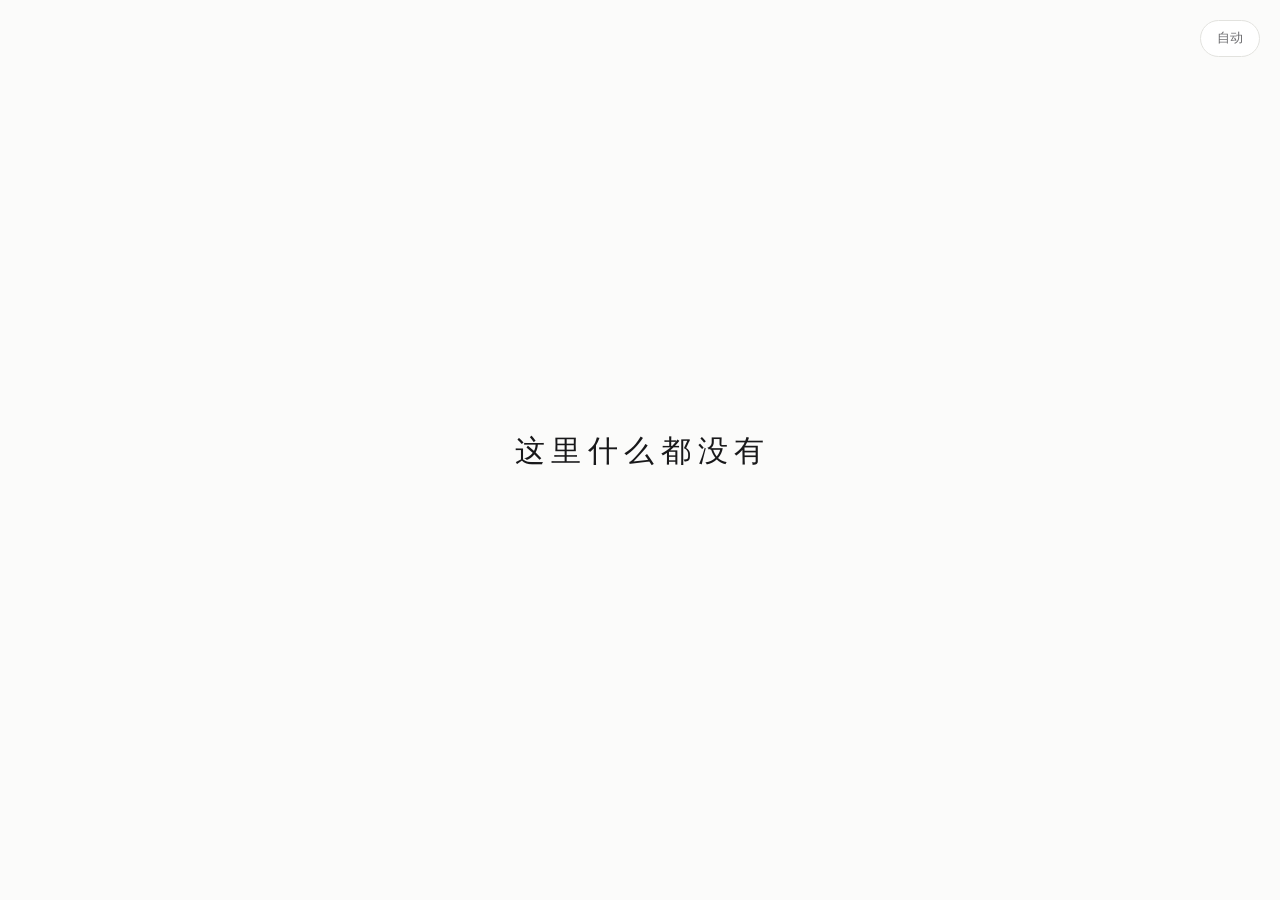
<file: index.html>
<!DOCTYPE html>
<html lang="zh-CN" data-theme="auto">
<head>
<meta charset="UTF-8">
<meta name="viewport" content="width=device-width, initial-scale=1">
<link rel="icon" type="image/x-icon" href="icon.ico">
<title>kamsed</title>
<meta name="robots" content="noindex, nofollow, noarchive">
<meta name="googlebot" content="noindex, nofollow, noarchive">

<link rel="stylesheet" href="theme.css">
<script src="theme.js"></script>

<style>
  * { box-sizing: border-box; }

  /* 光标拖尾层：铺满视口，只负责显示，不接管任何指针事件 */
  #cursor-trail {
    position: fixed;
    top: 0;
    left: 0;
    width: 100%;
    height: 100%;
    z-index: 0;
    display: block;
    pointer-events: none;
  }

  body {
    margin: 0;
    min-height: 100vh;
    min-height: 100dvh;
    display: grid;
    place-items: center;
    padding: 24px;
    background: var(--bg);
    color: var(--fg);
    font: 400 clamp(20px, 5vw, 30px)/1.5 -apple-system, BlinkMacSystemFont,
          "Segoe UI", "PingFang SC", "Hiragino Sans GB", "Microsoft YaHei", sans-serif;
    -webkit-font-smoothing: antialiased;
    transition: background-color .35s ease, color .35s ease;
  }

  main {
    position: relative;
    z-index: 1;
    text-align: center;
    animation: fade .8s ease both;
  }

  @keyframes fade {
    from { opacity: 0; transform: translateY(8px); }
    to   { opacity: 1; transform: none; }
  }

  /* ---------- 散字文字 ---------- */

  .scatter {
    margin: 0;
    display: inline-flex;
    align-items: baseline;
    gap: .18em;                 /* 字间距，与参考图一致留有呼吸感 */
    letter-spacing: .04em;
    cursor: pointer;
    user-select: none;
    -webkit-user-select: none;
    -webkit-touch-callout: none;   /* iOS 长按不弹「拷贝/查询」，免得盖住解锁入口 */
    -webkit-tap-highlight-color: transparent;
    touch-action: manipulation;
    padding: .25em .5em;        /* 放大点击热区，不改变视觉位置 */
    margin: -.25em -.5em;
    border-radius: 10px;
  }

  .scatter:focus-visible {
    outline: 2px solid var(--fg);
    outline-offset: 4px;
  }

  .scatter .ch {
    display: inline-block;
    transform-origin: 50% 60%;
    will-change: transform, opacity, filter;
    backface-visibility: hidden;
  }

  /* 开始散开后，文字不再可点，避免连点打断 */
  .scatter.is-busy { cursor: default; pointer-events: none; }

  /* 两句文案叠在同一格，互换时不产生位移 */
  .stage {
    display: grid;
    place-items: center;
  }

  .stage > * { grid-area: 1 / 1; }

  /* 第二幕那句默认不可见，也不吃事件 */
  .line-b {
    visibility: hidden;
    pointer-events: none;
    cursor: default;
    gap: 0;                 /* 颜文字要连成一体，去掉字距 */
    letter-spacing: 0;
  }

  .line-b.is-on { visibility: visible; }

  .theme-toggle {
    position: fixed;
    top: 20px;
    right: 20px;
    padding: 7px 16px;
    font: inherit;
    font-size: 13px;
    line-height: 1.6;
    color: var(--muted);
    background: var(--surface);
    border: 1px solid var(--line);
    border-radius: 999px;
    cursor: pointer;
    transition: color .2s, border-color .2s, background-color .35s ease;
  }

  .theme-toggle:hover { color: var(--fg); border-color: var(--muted); }
  .theme-toggle:focus-visible { outline: 2px solid var(--fg); outline-offset: 2px; }

  .guide-link {
    position: fixed;
    top: 20px;
    left: 20px;
    padding: 7px 16px;
    font-size: 13px;
    line-height: 1.6;
    color: var(--muted);
    background: var(--surface);
    border: 1px solid var(--line);
    border-radius: 999px;
    text-decoration: none;
    transition: color .2s, border-color .2s, background-color .35s ease;
  }

  .guide-link:hover { color: var(--fg); border-color: var(--muted); }
  .guide-link:focus-visible { outline: 2px solid var(--fg); outline-offset: 2px; }

  /* 入口默认藏着：长按文字解锁后才挂上来 */
  .guide-link[hidden] { display: none; }

  .guide-link.is-revealed { animation: reveal .7s cubic-bezier(.2,.8,.25,1) both; }

  @keyframes reveal {
    from { opacity: 0; transform: translateY(-8px) scale(.96); }
    to   { opacity: 1; transform: none; }
  }

  /* 凌晨（0–5 点）：光标拖尾换冷色，配合夜里那句台词 */
  html[data-night="1"] { --trail-rgb: 120, 156, 255; }

  @media (prefers-reduced-motion: reduce) {
    body { transition: none; }
    main { animation: none; }
    .guide-link.is-revealed { animation: none; }
    #cursor-trail { display: none; }
  }
</style>
</head>
<body>

<canvas id="cursor-trail" aria-hidden="true"></canvas>

<a class="guide-link" id="guide" href="quote/index.html" aria-label="前往摘抄页面" hidden>摘抄</a>

<button class="theme-toggle" id="theme-toggle" type="button" aria-label="切换颜色主题">自动</button>

<main>
  <div class="stage" id="stage">
    <p class="scatter" id="line-a" role="button" tabindex="0"
       aria-label="点击开始：文字散开，换一句，再聚回来">
      <span class="ch">这</span><span class="ch">里</span><span class="ch">什</span><span class="ch">么</span><span class="ch">都</span><span class="ch">没</span><span class="ch">有</span>
    </p>
    <p class="scatter line-b" id="line-b" aria-hidden="true">
      <span class="ch">╮</span><span class="ch">（</span><span class="ch">╯</span><span class="ch">＿</span><span class="ch">╰</span><span class="ch">）</span><span class="ch">╭</span>
    </p>
  </div>
</main>

<script>
  /* ------------------------------------------------------------------
     摘抄入口：藏在文字里
     - 入口默认不渲染，长按文字 900ms 解锁
     - 长按后抬手那一次 click 会被吞掉，不会顺带触发散字
     - 解锁状态写 localStorage，此后一直显示
     - 键盘兜底：任意位置连续敲 quote 也能解锁
  ------------------------------------------------------------------ */
  (function () {
    var HOLD = 900;
    var KEY = 'quote-unlocked';

    var word = document.getElementById('line-a');
    var link = document.getElementById('guide');
    if (!word || !link) return;

    var unlocked = false;
    try { unlocked = localStorage.getItem(KEY) === '1'; } catch (e) {}

    function reveal() {
      if (!link.hidden) return;
      link.hidden = false;
      link.classList.add('is-revealed');
      try { localStorage.setItem(KEY, '1'); } catch (e) {}
      /* 文字轻微一沉，给个「按到了」的反馈 */
      try {
        word.animate(
          [{ transform: 'none' }, { transform: 'scale(.985)' }, { transform: 'none' }],
          { duration: 280, easing: 'ease-out' }
        );
      } catch (e) {}
    }

    if (unlocked) link.hidden = false;

    var timer = 0, holding = false, armed = false;

    function stopHold() {
      holding = false;
      window.clearTimeout(timer);
    }

    word.addEventListener('pointerdown', function () {
      armed = false;              /* 清掉上一次可能残留的吞点击标记 */
      holding = true;
      window.clearTimeout(timer);
      timer = window.setTimeout(function () {
        if (!holding) return;
        holding = false;
        armed = true;             /* 抬手产生的那次 click 要吞掉 */
        reveal();
      }, HOLD);
    });

    word.addEventListener('pointerup', stopHold);
    word.addEventListener('pointercancel', stopHold);
    word.addEventListener('pointerleave', stopHold);
    window.addEventListener('blur', stopHold);

    /* 捕获阶段拦截，散字脚本的 click 收不到 */
    word.addEventListener('click', function (e) {
      if (!armed) return;
      armed = false;
      e.stopImmediatePropagation();
      e.preventDefault();
    }, true);

    /* 键盘兜底 */
    var buf = '';
    document.addEventListener('keydown', function (e) {
      if (!e.key || e.key.length !== 1) return;
      buf = (buf + e.key.toLowerCase()).slice(-5);
      if (buf === 'quote') reveal();
    });
  })();
</script>

<script>
  /* ------------------------------------------------------------------
     两幕散字动画 + 来访记忆
     点击后依次：
     1) 第一句散开：每字随机方向、距离、旋转、时长，位移同时淡出并模糊
     2) 随机静默后，原位置淡入第二句（一张颜文字）
     3) 停留 2 秒，再淡出
     4) 第一句从第 1 步的散开位置聚拢回原位
     台词与颜文字按来访情况成对切换（见 SCENES）：
     首次 / 熟客 / 久别 / 凌晨，各一组
     - 记下每字散开的终态，聚拢从同一状态起步，是「收回来」而不是重新出现
     - 逐字用 Web Animations API 控制，整个流程可随时 clear 打断
     - prefers-reduced-motion 时只做淡入淡出，不做位移
     - 流程进行中忽略点击，避免状态错乱
  ------------------------------------------------------------------ */
  (function () {
    var a = document.getElementById('line-a');
    var b = document.getElementById('line-b');
    if (!a || !b) return;

    /* ---- 台词表：一句话配一张脸，按来访情况选一组 ---- */
    var SCENES = {
      first: { line: '这里什么都没有', face: '╮（╯＿╰）╭' },
      again: { line: '又来了',        face: '(￣▽￣)"' },
      long:  { line: '好久不见',      face: 'o(￣▽￣)ｄ' },
      night: { line: '该睡了',        face: '(_　_)。゜zｚＺ' }
    };

    /* ---- 来访记录：同一天只记一次，隔 14 天算久别 ---- */
    function stamp(ts) {
      var d = new Date(ts);
      return d.getFullYear() + '-' + d.getMonth() + '-' + d.getDate();
    }

    var KEY = 'visits';
    var rec = { count: 0, last: 0 };
    try {
      var raw = localStorage.getItem(KEY);
      if (raw) rec = JSON.parse(raw) || rec;
    } catch (e) {}

    var now = Date.now();
    var gapDays = rec.last ? Math.floor((now - rec.last) / 86400000) : -1;
    var sameDay = rec.last ? stamp(rec.last) === stamp(now) : false;
    var count = sameDay ? (rec.count || 1) : (rec.count || 0) + 1;
    try {
      localStorage.setItem(KEY, JSON.stringify({ count: count, last: now }));
    } catch (e) {}

    var hour = new Date().getHours();

    /* 优先级：久别 > 首次 > 凌晨 > 又来了
       首次永远给站点原话，「该睡了」留给回头客 */
    function pickScene() {
      if (gapDays >= 14) return 'long';
      if (count <= 1) return 'first';
      if (hour >= 0 && hour < 5) return 'night';
      if (count >= 4) return 'again';
      return 'first';
    }

    var A = [], B = [];

    /* ---- 按场景重造逐字 span，返回该行的字符节点 ---- */
    function build(el, str) {
      var frag = document.createDocumentFragment();
      var cs = Array.from(str);
      for (var i = 0; i < cs.length; i++) {
        var s = document.createElement('span');
        s.className = 'ch';
        s.textContent = cs[i];
        frag.appendChild(s);
      }
      el.textContent = '';
      el.appendChild(frag);
      return Array.prototype.slice.call(el.querySelectorAll('.ch'));
    }

    var sceneKey = pickScene();
    var scene = SCENES[sceneKey];
    A = build(a, scene.line);
    B = build(b, scene.face);
    a.setAttribute('aria-label', scene.line + '，点击开始');

    /* 凌晨把拖尾换成冷色，跟选到哪一句无关 */
    if (hour >= 0 && hour < 5) document.documentElement.dataset.night = '1';

    var reduce = window.matchMedia('(prefers-reduced-motion: reduce)');
    var busy = false;
    var timers = [];
    var acts = [];
    var out = [];             /* 每个字散开后的终态 { dx, dy, rot } */

    var HOLD = 2000;          /* 第二句停留时长（毫秒） */

    function rnd(x, y) { return x + Math.random() * (y - x); }
    function px(v) { return v.toFixed(1) + 'px'; }

    function later(ms, fn) { timers.push(window.setTimeout(fn, ms)); }

    function clearTimers() {
      for (var i = 0; i < timers.length; i++) window.clearTimeout(timers[i]);
      timers.length = 0;
    }

    function cancelAll() {
      for (var i = 0; i < acts.length; i++) {
        try { acts[i].cancel(); } catch (e) {}
      }
      acts.length = 0;
    }

    function play(el, frames, dur, delay, easing) {
      acts.push(el.animate(frames, {
        duration: dur,
        delay: delay,
        easing: easing,
        fill: 'both'
      }));
      return dur + delay;
    }

    function setBusy(v) {
      busy = v;
      a.classList.toggle('is-busy', v);
      a.setAttribute('aria-busy', v ? 'true' : 'false');
    }

    /* ---- 第一幕：散开消失 ---- */
    function scatterAway() {
      var longest = 0;
      out = [];
      for (var i = 0; i < A.length; i++) {
        var side = i < A.length / 2 ? -1 : 1;
        var reach = 40 + Math.abs(i - (A.length - 1) / 2) * 28;   /* 越靠边飞得越远 */
        var dx = side * rnd(reach * 0.8, reach * 1.8) + rnd(-12, 12);
        var dy = rnd(-90, 90);
        var rot = rnd(-28, 28) * side;
        out.push({ dx: dx, dy: dy, rot: rot });

        var dur = reduce.matches ? 300 : rnd(620, 880);
        var delay = reduce.matches ? 0 : rnd(0, 150);
        var frames = reduce.matches ? [
          { opacity: 1 }, { opacity: 0 }
        ] : [
          { offset: 0,    transform: 'none', opacity: 1, filter: 'blur(0px)' },
          { offset: 0.55, transform: 'translate3d(' + px(dx * .5) + ',' + px(dy * .5) +
                                    ',0) rotate(' + (rot * .5).toFixed(1) + 'deg)',
                          opacity: .5, filter: 'blur(.6px)' },
          { offset: 1,    transform: 'translate3d(' + px(dx) + ',' + px(dy) + ',0) rotate(' +
                                    rot.toFixed(1) + 'deg) scale(.86)', opacity: 0, filter: 'blur(3px)' }
        ];
        longest = Math.max(longest, play(A[i], frames, dur, delay,
          reduce.matches ? 'linear' : 'cubic-bezier(.22,.72,.28,1)'));
      }
      return longest;
    }

    /* ---- 第二幕：淡入「真的什么都没有」 ---- */
    function showB() {
      b.classList.add('is-on');
      var longest = 0;
      for (var i = 0; i < B.length; i++) {
        var dur = reduce.matches ? 220 : rnd(380, 520);
        var delay = reduce.matches ? 0 : i * 40;
        var frames = reduce.matches ? [
          { opacity: 0 }, { opacity: 1 }
        ] : [
          { transform: 'translate3d(0,' + px(rnd(6, 14)) + ',0) scale(.94)', opacity: 0, filter: 'blur(5px)' },
          { transform: 'none', opacity: 1, filter: 'blur(0px)' }
        ];
        longest = Math.max(longest, play(B[i], frames, dur, delay, 'cubic-bezier(.2,.8,.25,1)'));
      }
      return longest;
    }

    /* ---- 第二幕收尾：淡出 ---- */
    function hideB() {
      var longest = 0;
      for (var i = 0; i < B.length; i++) {
        var dur = reduce.matches ? 160 : rnd(220, 300);
        var delay = reduce.matches ? 0 : rnd(0, 60);
        var frames = reduce.matches ? [
          { opacity: 1 }, { opacity: 0 }
        ] : [
          { transform: 'none', opacity: 1, filter: 'blur(0px)' },
          { transform: 'translate3d(0,' + px(rnd(-10, -4)) + ',0)', opacity: 0, filter: 'blur(4px)' }
        ];
        longest = Math.max(longest, play(B[i], frames, dur, delay, 'cubic-bezier(.4,0,.7,.4)'));
      }
      return longest;
    }

    /* ---- 第三幕：从散开的位置聚拢回原位 ---- */
    function gatherA() {
      var longest = 0;
      for (var i = 0; i < A.length; i++) {
        var o = out[i] || { dx: 0, dy: 0, rot: 0 };
        var dur = reduce.matches ? 280 : rnd(480, 660);
        var delay = reduce.matches ? 0 : i * 30;
        var frames = reduce.matches ? [
          { opacity: 0 }, { opacity: 1 }
        ] : [
          { transform: 'translate3d(' + px(o.dx) + ',' + px(o.dy) + ',0) rotate(' +
                       o.rot.toFixed(1) + 'deg) scale(.86)', opacity: 0, filter: 'blur(3px)' },
          { transform: 'none', opacity: 1, filter: 'blur(0px)' }
        ];
        longest = Math.max(longest, play(A[i], frames, dur, delay, 'cubic-bezier(.16,.84,.3,1)'));
      }
      return longest;
    }

    function reset() {
      clearTimers();
      cancelAll();
      b.classList.remove('is-on');
      setBusy(false);
    }

    function run() {
      if (busy) return;
      reset();                 /* 从干净状态起跑 */
      setBusy(true);

      var t1 = scatterAway();

      /* 散开完 → 随机静默 → 第二句淡入 */
      later(t1 + (reduce.matches ? 200 : rnd(240, 500)), function () {
        var t2 = showB();

        /* 淡入完 → 停留 2 秒 → 淡出 */
        later(t2 + HOLD, function () {
          var t3 = hideB();

          /* 淡出完 → 原句从散开状态聚拢 */
          later(t3 + 80, function () {
            b.classList.remove('is-on');
            var t4 = gatherA();

            later(t4 + 60, function () {
              cancelAll();     /* 清掉 fill:both，回到无内联样式 */
              setBusy(false);
            });
          });
        });
      });
    }

    a.addEventListener('click', run);

    a.addEventListener('keydown', function (e) {
      if (e.key === 'Enter' || e.key === ' ' || e.key === 'Spacebar') {
        e.preventDefault();
        run();
      }
    });

    /* 切到后台再回来时把状态清干净，避免停在半路 */
    document.addEventListener('visibilitychange', function () {
      if (document.hidden) reset();
    });

    window.__scatter = { run: run, reset: reset };
  })();
</script>

<script>
  /* ------------------------------------------------------------------
     光标拖尾（零依赖 Canvas 2D）
     - 记录指针轨迹点，逐段按"年龄"衰减透明度与线宽
     - 线宽随瞬时速度变化：快则细、慢则丰，形成丝带感
     - 沿路径散落光点，构成彗尾碎屑
     - 指针静止后不再追加新点，整条轨迹在 420ms 内淡出消失
     - 支持 prefers-reduced-motion、页面隐藏暂停、DPR 自适应
  ------------------------------------------------------------------ */
  (function () {
    if (window.matchMedia('(prefers-reduced-motion: reduce)').matches) return;

    var canvas = document.getElementById('cursor-trail');
    if (!canvas || !canvas.getContext) return;
    var ctx = canvas.getContext('2d');
    if (!ctx) return;

    var CONFIG = {
      life: 420,              /* 轨迹寿命（毫秒） */
      maxPoints: 64,          /* 轨迹点上限 */
      minStep: 2.5,           /* 相邻点最小间距，抑制抖动 */
      jump: 120,              /* 超过该间距视为断点，不连线 */
      widthMax: 5.4,          /* 最慢时的线宽 */
      widthMin: 1.5,          /* 最快时的线宽 */
      speedRef: 1500,         /* 线宽归一化的速度基准（px/s） */
      alpha: 0.80,            /* 轨迹峰值透明度 */
      glow: true,             /* 外层辉光 */
      sparkEvery: 13,         /* 每移动多少像素散落一枚光点 */
      sparkMax: 90,
      sparkLife: [280, 620],
      sparkSize: [0.8, 1.9],
      sparkAlpha: 0.55
    };

    var rgb = '16, 185, 129';
    var dark = false;

    var pts = [];            /* { x, y, t, v } */
    var sparks = [];         /* { x, y, vx, vy, age, life, r } */
    var w = 0, h = 0, dpr = 1;
    var running = false, rafId = 0, prevTime = 0, resizeRaf = 0;
    var started = false, lastX = 0, lastY = 0, lastT = 0, sparkAcc = 0;

    function rnd(a, b) { return a + Math.random() * (b - a); }

    function readTheme() {
      var root = getComputedStyle(document.documentElement);
      var v = root.getPropertyValue('--trail-rgb').trim();
      if (v) rgb = v;
      var cs = (root.colorScheme || '').toLowerCase();
      dark = cs.indexOf('dark') !== -1;
    }

    function resize() {
      dpr = Math.min(window.devicePixelRatio || 1, 2);
      w = window.innerWidth;
      h = window.innerHeight;
      canvas.width = Math.round(w * dpr);
      canvas.height = Math.round(h * dpr);
      canvas.style.width = w + 'px';
      canvas.style.height = h + 'px';
      ctx.setTransform(dpr, 0, 0, dpr, 0, 0);
      pts.length = 0;
      sparks.length = 0;
      started = false;
    }

    /* ---------- 轨迹与碎屑 ---------- */

    function spawnSpark(x, y, v, ux, uy) {
      if (sparks.length >= CONFIG.sparkMax) sparks.shift();
      var side = Math.random() < 0.5 ? -1 : 1;
      var off = rnd(2, 12) * side;
      var sp = rnd(6, 26) * (1 + Math.min(v, 2200) / 3000);
      sparks.push({
        x: x - uy * off,
        y: y + ux * off,
        vx: -uy * side * sp + ux * rnd(-12, 12),
        vy: ux * side * sp + uy * rnd(-12, 12),
        age: 0,
        life: rnd(CONFIG.sparkLife[0], CONFIG.sparkLife[1]),
        r: rnd(CONFIG.sparkSize[0], CONFIG.sparkSize[1]) * (1 + Math.min(v, 1800) / 2400)
      });
    }

    function onMove(e) {
      var t = e.timeStamp || performance.now();
      var x = e.clientX, y = e.clientY;

      if (!started) {
        started = true;
        lastX = x; lastY = y; lastT = t;
        return;
      }

      var dx = x - lastX, dy = y - lastY;
      var dist = Math.sqrt(dx * dx + dy * dy);
      if (dist < CONFIG.minStep) return;

      var dt = Math.max(t - lastT, 8) / 1000;
      var v = Math.min(dist / dt, 4000);

      pts.push({ x: x, y: y, t: t, v: v });
      if (pts.length > CONFIG.maxPoints) pts.shift();

      if (dist < CONFIG.jump) {
        sparkAcc += dist;
        while (sparkAcc >= CONFIG.sparkEvery) {
          sparkAcc -= CONFIG.sparkEvery;
          spawnSpark(x, y, v, dx / dist, dy / dist);
        }
      } else {
        sparkAcc = 0;
      }

      lastX = x; lastY = y; lastT = t;
      ensureLoop();
    }

    function updateSparks(dt) {
      var damp = Math.pow(0.12, dt);
      for (var i = sparks.length - 1; i >= 0; i--) {
        var s = sparks[i];
        s.age += dt * 1000;
        if (s.age >= s.life) { sparks.splice(i, 1); continue; }
        s.x += s.vx * dt;
        s.y += s.vy * dt;
        s.vx *= damp;
        s.vy *= damp;
      }
    }

    function prune(now) {
      var cut = now - CONFIG.life - 60;
      while (pts.length && pts[0].t < cut) pts.shift();
    }

    /* ---------- 绘制 ---------- */

    function strokeLayer(now, glow) {
      var n = pts.length;
      if (n < 2) return;

      /* 只有两个点时补一段直线，避免整条轨迹不出现 */
      if (n === 2) {
        var q0 = pts[0], q1 = pts[1];
        if (Math.abs(q1.x - q0.x) > CONFIG.jump || Math.abs(q1.y - q0.y) > CONFIG.jump) return;
        var age2 = (now - q0.t) / CONFIG.life;
        if (age2 < 0 || age2 > 1) return;
        var k2 = Math.pow(1 - age2, 1.6);
        ctx.beginPath();
        ctx.moveTo(q0.x, q0.y);
        ctx.lineTo(q1.x, q1.y);
        setStroke(k2, q0.v, glow);
        ctx.stroke();
        return;
      }

      for (var i = 1; i < n - 1; i++) {
        var p0 = pts[i - 1], p1 = pts[i], p2 = pts[i + 1];
        if (Math.abs(p1.x - p0.x) > CONFIG.jump || Math.abs(p1.y - p0.y) > CONFIG.jump) continue;
        if (Math.abs(p2.x - p1.x) > CONFIG.jump || Math.abs(p2.y - p1.y) > CONFIG.jump) continue;

        var age = (now - p1.t) / CONFIG.life;
        if (age < 0 || age > 1) continue;

        var k = Math.pow(1 - age, 1.6);
        if (k < 0.02) continue;

        ctx.beginPath();
        ctx.moveTo((p0.x + p1.x) / 2, (p0.y + p1.y) / 2);
        ctx.quadraticCurveTo(p1.x, p1.y, (p1.x + p2.x) / 2, (p1.y + p2.y) / 2);
        setStroke(k, p1.v, glow);
        ctx.stroke();
      }
    }

    function setStroke(k, v, glow) {
      var sp = Math.min(1, v / CONFIG.speedRef);
      var base = CONFIG.widthMax - (CONFIG.widthMax - CONFIG.widthMin) * sp;
      var wd = base * k;
      var a = CONFIG.alpha * k;
      if (glow) { wd *= 4.6; a *= 0.15; }
      ctx.lineWidth = Math.max(wd, 0.2);
      ctx.strokeStyle = 'rgba(' + rgb + ',' + a.toFixed(3) + ')';
    }

    function drawHead(now) {
      if (!pts.length) return;
      var p = pts[pts.length - 1];
      var age = (now - p.t) / CONFIG.life;
      if (age < 0 || age > 1) return;
      var k = Math.pow(1 - age, 1.3);
      var sp = Math.min(1, p.v / CONFIG.speedRef);
      var r = (CONFIG.widthMax - (CONFIG.widthMax - CONFIG.widthMin) * sp) * 0.55 * k;
      ctx.beginPath();
      ctx.fillStyle = 'rgba(' + rgb + ',' + (CONFIG.alpha * k).toFixed(3) + ')';
      ctx.arc(p.x, p.y, Math.max(r, 0.5), 0, 6.2832);
      ctx.fill();
    }

    function drawSparks() {
      for (var i = 0; i < sparks.length; i++) {
        var s = sparks[i];
        var k = 1 - s.age / s.life;
        var a = CONFIG.sparkAlpha * k * k;
        if (a < 0.004) continue;
        ctx.beginPath();
        ctx.fillStyle = 'rgba(' + rgb + ',' + a.toFixed(3) + ')';
        ctx.arc(s.x, s.y, Math.max(s.r * k, 0.3), 0, 6.2832);
        ctx.fill();
      }
    }

    function draw(now) {
      ctx.clearRect(0, 0, w, h);
      if (!pts.length && !sparks.length) return;

      ctx.globalCompositeOperation = dark ? 'lighter' : 'multiply';
      ctx.lineCap = 'round';
      ctx.lineJoin = 'round';

      if (CONFIG.glow) strokeLayer(now, true);
      strokeLayer(now, false);
      drawHead(now);
      drawSparks();

      ctx.globalCompositeOperation = 'source-over';
    }

    /* ---------- 主循环 ---------- */

    function frame(ts) {
      if (!running) return;
      var dt = Math.min((ts - prevTime) / 1000, 0.05);
      prevTime = ts;
      updateSparks(dt);
      prune(ts);
      draw(ts);
      if (pts.length || sparks.length) {
        rafId = requestAnimationFrame(frame);
      } else {
        running = false;
        rafId = 0;
      }
    }

    function ensureLoop() {
      if (running) return;
      running = true;
      prevTime = performance.now();
      rafId = requestAnimationFrame(frame);
    }

    /* ---------- 事件 ---------- */

    window.addEventListener('pointermove', onMove, { passive: true });

    window.addEventListener('pointerdown', function (e) {
      started = false;
      onMove(e);
      ensureLoop();
    }, { passive: true });

    window.addEventListener('resize', function () {
      if (resizeRaf) return;
      resizeRaf = requestAnimationFrame(function () {
        resizeRaf = 0;
        resize();
      });
    });

    document.addEventListener('visibilitychange', function () {
      if (document.hidden) {
        running = false;
        cancelAnimationFrame(rafId);
        rafId = 0;
        pts.length = 0;
        sparks.length = 0;
        started = false;
      } else {
        ensureLoop();
      }
    });

    if (window.MutationObserver) {
      new MutationObserver(readTheme).observe(document.documentElement, {
        attributes: true,
        attributeFilter: ['data-theme']
      });
    }
    var scheme = window.matchMedia('(prefers-color-scheme: dark)');
    if (scheme.addEventListener) scheme.addEventListener('change', readTheme);

    /* ---------- 启动 ---------- */

    resize();
    readTheme();

    window.__cursorTrail = {
      refresh: readTheme,
      clear: function () { pts.length = 0; sparks.length = 0; draw(performance.now()); }
    };
  })();
</script>

</body>
</html>
</file>
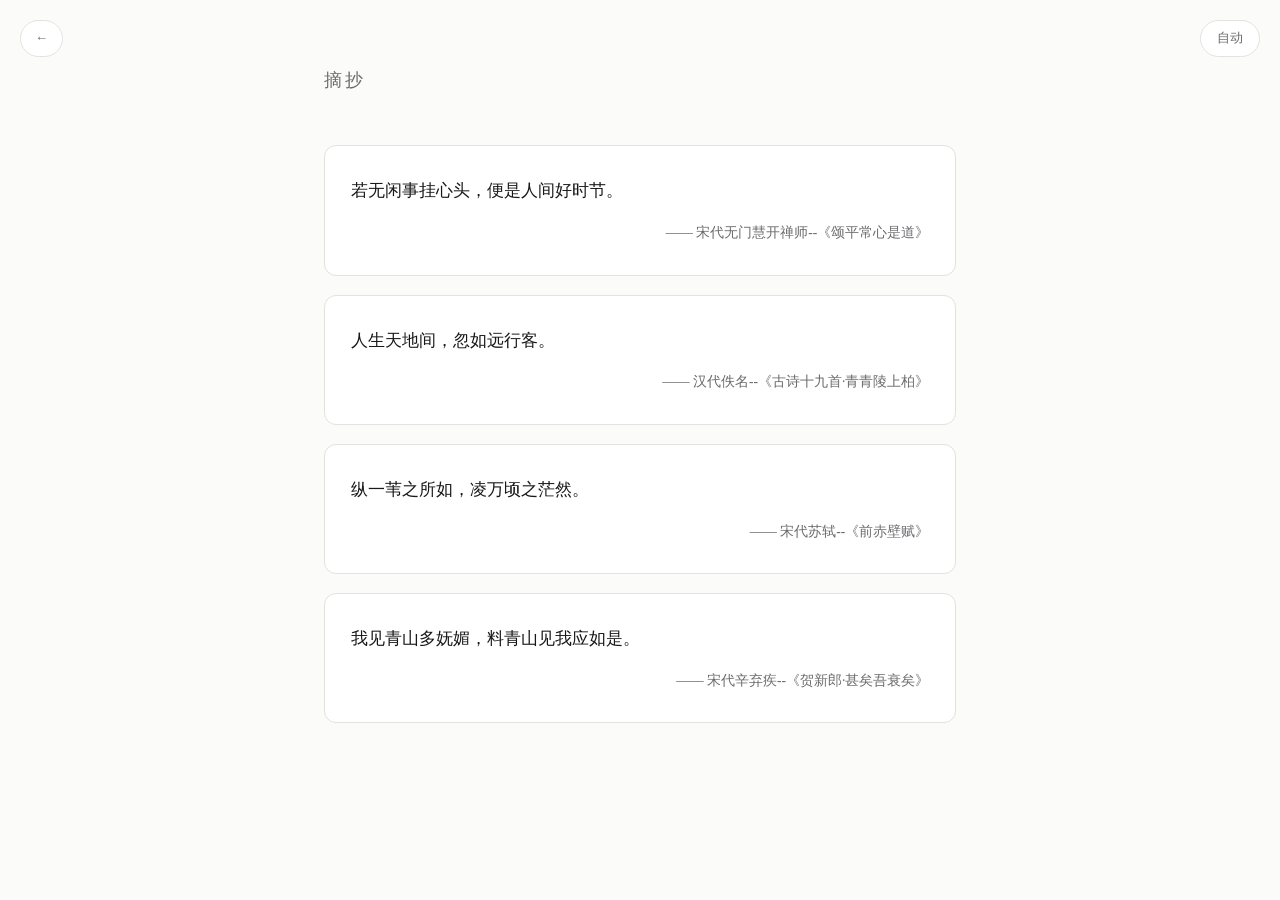
<file: quote/index.html>
<!DOCTYPE html>
<html lang="zh-CN" data-theme="auto">
<head>
  <meta charset="UTF-8">
  <meta name="viewport" content="width=device-width, initial-scale=1.0">
  <link rel="icon" type="image/x-icon" href="../icon.ico">
  <title>寻章摘句</title>
  <meta name="robots" content="noindex, nofollow, noarchive">
  <meta name="googlebot" content="noindex, nofollow, noarchive">
  <link rel="stylesheet" href="../theme.css">
  <script src="../theme.js"></script>
  <style>
    * { margin: 0; padding: 0; box-sizing: border-box; }
    body {
      background: var(--bg);
      color: var(--fg);
      font-family: "Noto Serif SC", "Source Han Serif SC", "Songti SC", serif;
      line-height: 1.9;
      padding: 4rem 1.5rem 6rem;
      max-width: 680px;
      margin: 0 auto;
    }
    h1 {
      font-size: 1.1rem;
      font-weight: 400;
      letter-spacing: 0.15em;
      color: var(--muted);
      margin-bottom: 3rem;
      text-transform: uppercase;
    }
    .quote-card {
      background: var(--surface);
      border: 1px solid var(--line);
      border-radius: 12px;
      padding: 1.8rem 1.6rem;
      margin-bottom: 1.2rem;
      transition: box-shadow 0.2s ease;
    }
    .quote-card:hover {
      box-shadow: 0 4px 20px var(--hover-shadow);
    }
    .quote-text {
      font-size: 1.05rem;
      margin-bottom: 0.8rem;
    }
    .quote-author {
      font-size: 0.85rem;
      color: var(--muted);
      text-align: right;
    }
    .quote-author::before { content: "—— "; }
    .empty, .error {
      text-align: center;
      color: var(--muted);
      padding: 3rem 0;
      font-size: 0.95rem;
    }

    /* 主题开关：与首页同一颗胶囊 */
    .theme-toggle {
      position: fixed;
      top: 20px;
      right: 20px;
      padding: 7px 16px;
      font-family: -apple-system, BlinkMacSystemFont, "Segoe UI",
                   "PingFang SC", "Hiragino Sans GB", "Microsoft YaHei", sans-serif;
      font-size: 13px;
      line-height: 1.6;
      color: var(--muted);
      background: var(--surface);
      border: 1px solid var(--line);
      border-radius: 999px;
      cursor: pointer;
    }
    .theme-toggle:hover { color: var(--fg); border-color: var(--muted); }
    .theme-toggle:focus-visible { outline: 2px solid var(--fg); outline-offset: 2px; }

    /* 返回首页：跟主题开关对称放在左上角 */
    .back-link {
      position: fixed;
      top: 20px;
      left: 20px;
      padding: 7px 14px;
      font-family: -apple-system, BlinkMacSystemFont, "Segoe UI",
                   "PingFang SC", "Hiragino Sans GB", "Microsoft YaHei", sans-serif;
      font-size: 13px;
      line-height: 1.6;
      color: var(--muted);
      background: var(--surface);
      border: 1px solid var(--line);
      border-radius: 999px;
      text-decoration: none;
    }
    .back-link:hover { color: var(--fg); border-color: var(--muted); }
    .back-link:focus-visible { outline: 2px solid var(--fg); outline-offset: 2px; }

    /* 只有一条摘抄时：不套卡片，居中当一句题字 */
    body.solo h1 { margin-bottom: 1.6rem; }

    .quote-solo {
      text-align: center;
      padding: 11vh 0 0;
      animation: solo-in .8s ease both;
    }
    .quote-solo blockquote {
      font-size: clamp(1.25rem, 4.2vw, 1.9rem);
      line-height: 2.1;
      letter-spacing: .05em;
    }
    .quote-solo figcaption {
      margin-top: 1.8rem;
      font-size: .85rem;
      color: var(--muted);
    }
    .quote-solo figcaption::before { content: "—— "; }

    @keyframes solo-in {
      from { opacity: 0; transform: translateY(8px); }
      to   { opacity: 1; transform: none; }
    }

    @media (prefers-reduced-motion: reduce) {
      .quote-card { transition: none; }
      .quote-solo { animation: none; }
    }
  </style>
</head>
<body>
  <a class="back-link" href="../index.html" aria-label="回到首页">←</a>

  <button class="theme-toggle" id="theme-toggle" type="button" aria-label="切换颜色主题">自动</button>

  <h1>摘抄</h1>
  <div id="app"></div>

  <script>
    const app = document.getElementById('app');

    fetch('./quote.json')
      .then(r => {
        if (!r.ok) throw new Error('fetch failed');
        return r.json();
      })
      .then(quotes => {
        if (!quotes.length) {
          app.innerHTML = '<p class="empty">还没有摘抄。</p>';
          return;
        }
        // 只有一条时不套卡片，居中当一句题字
        if (quotes.length === 1) {
          const q = quotes[0];
          document.body.classList.add('solo');
          app.innerHTML = `
            <figure class="quote-solo">
              <blockquote>${escapeHTML(q.text)}</blockquote>
              <figcaption>${escapeHTML(q.author || '')}</figcaption>
            </figure>
          `;
          return;
        }
        app.innerHTML = quotes.map(q => `
          <figure class="quote-card">
            <blockquote class="quote-text">${escapeHTML(q.text)}</blockquote>
            <figcaption class="quote-author">${escapeHTML(q.author || '')}</figcaption>
          </figure>
        `).join('');
      })
      .catch(() => {
        app.innerHTML = '<p class="error">摘抄加载失败，请稍后再试。</p>';
      });

    function escapeHTML(str) {
      const div = document.createElement('div');
      div.textContent = str;
      return div.innerHTML;
    }
  </script>
</body>
</html>
</file>
<file: theme.css>
/* ------------------------------------------------------------------
   全站主题：颜色只在这里定义一次
   页面在 <html> 上挂 data-theme="auto|light|dark" 即可
   auto = 跟随系统
   ------------------------------------------------------------------ */

:root {
  --bg: #fbfbfa;
  --fg: #18181a;
  --muted: #6b6b6e;
  --line: #e2e2de;
  --surface: #ffffff;
  --hover-shadow: rgba(0, 0, 0, .05);
  --trail-rgb: 16, 185, 129;
  color-scheme: light;
}

html[data-theme="dark"] {
  --bg: #0e0e10;
  --fg: #ededeb;
  --muted: #96969a;
  --line: #26262a;
  --surface: #161618;
  --hover-shadow: rgba(255, 255, 255, .06);
  --trail-rgb: 110, 231, 183;
  color-scheme: dark;
}

@media (prefers-color-scheme: dark) {
  html[data-theme="auto"] {
    --bg: #0e0e10;
    --fg: #ededeb;
    --muted: #96969a;
    --line: #26262a;
    --surface: #161618;
    --hover-shadow: rgba(255, 255, 255, .06);
    --trail-rgb: 110, 231, 183;
    color-scheme: dark;
  }
}

/* 切换主题时的过渡，两个页面共用一个手感 */
html,
body {
  transition: background-color .35s ease, color .35s ease;
}

@media (prefers-reduced-motion: reduce) {
  html,
  body { transition: none; }
}
</file>
